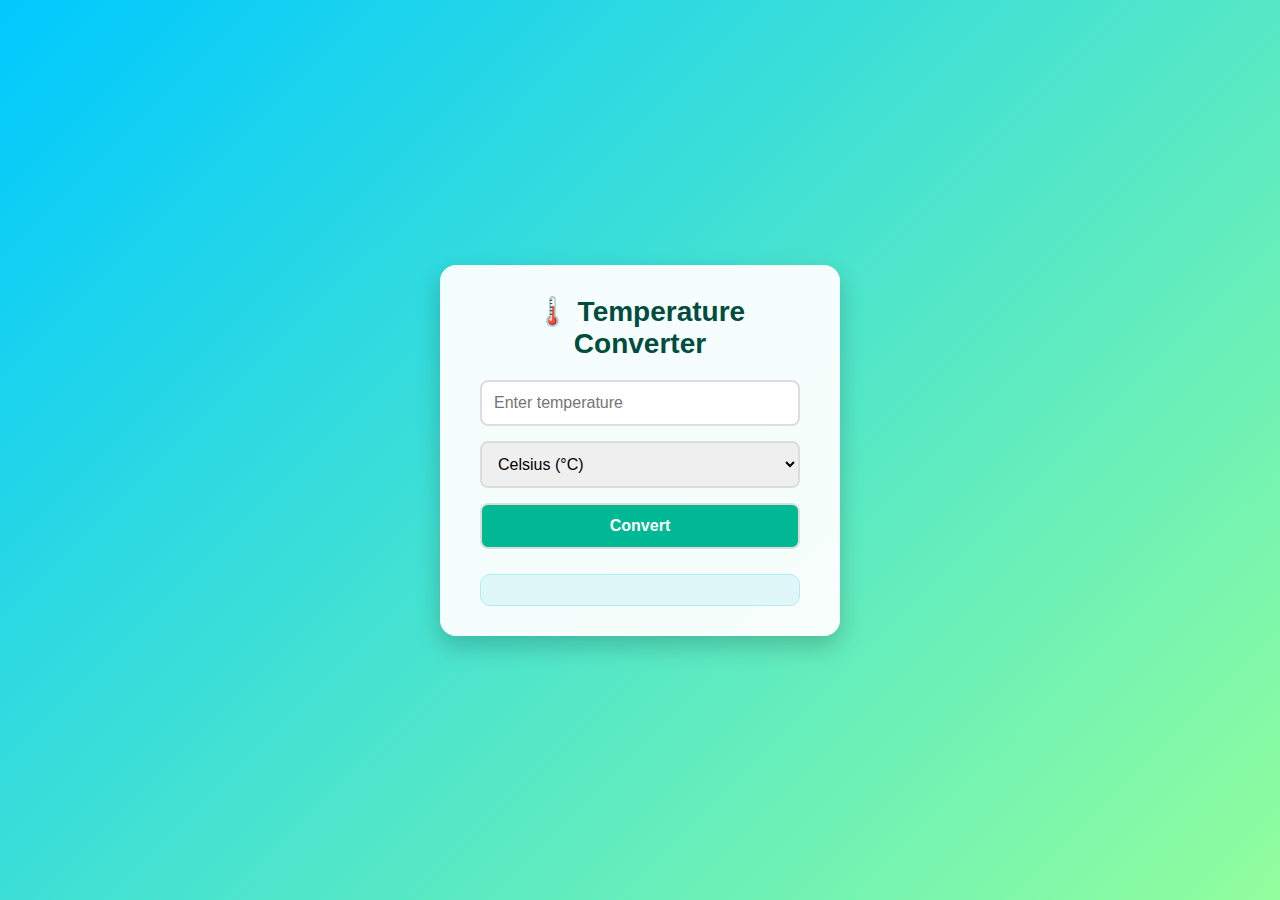
<file: OIBSIP_Web-Development& Designing_3/index.html>
<!DOCTYPE html>
<html lang="en">
<head>
  <meta charset="UTF-8" />
  <meta name="viewport" content="width=device-width, initial-scale=1.0"/>
  <title>Temperature Converter</title>
  <link rel="stylesheet" href="style.css" />
</head>
<body>
  <div class="container">
    <h1>🌡️ Temperature Converter</h1>

    <div class="converter-box">
      <input type="number" id="tempInput" placeholder="Enter temperature" />

      <select id="unitInput">
        <option value="celsius">Celsius (°C)</option>
        <option value="fahrenheit">Fahrenheit (°F)</option>
        <option value="kelvin">Kelvin (K)</option>
      </select>

      <button id="convertBtn">Convert</button>
    </div>

    <div class="result" id="resultArea"></div>
  </div>

  <script src="index.js"></script>
</body>
</html>
</file>
<file: OIBSIP_Web-Development& Designing_3/style.css>
* {
  margin: 0;
  padding: 0;
  box-sizing: border-box;
  font-family: 'Segoe UI', Tahoma, Geneva, Verdana, sans-serif;
}

body {
  height: 100vh;
  display: flex;
  align-items: center;
  justify-content: center;
  background: linear-gradient(135deg, #00c9ff, #92fe9d);
  background-size: cover;
}

.container {
  background-color: rgba(255, 255, 255, 0.95);
  padding: 30px 40px;
  border-radius: 16px;
  box-shadow: 0 10px 25px rgba(0, 0, 0, 0.2);
  width: 90%;
  max-width: 400px;
  text-align: center;
}

h1 {
  margin-bottom: 20px;
  font-size: 28px;
  color: #004d40;
}

.converter-box {
  display: flex;
  flex-direction: column;
  gap: 15px;
}

.converter-box input,
.converter-box select,
.converter-box button {
  padding: 12px;
  font-size: 16px;
  border: 2px solid #ddd;
  border-radius: 8px;
  transition: all 0.3s ease;
}

.converter-box input:focus,
.converter-box select:focus {
  border-color: #00b894;
  outline: none;
}

#convertBtn {
  background-color: #00b894;
  color: white;
  font-weight: bold;
  cursor: pointer;
}

#convertBtn:hover {
  background-color: #00796b;
}

.result {
  margin-top: 25px;
  font-size: 18px;
  font-weight: 600;
  color: #222;
  background: #e0f7fa;
  padding: 15px;
  border-radius: 10px;
  border: 1px solid #b2ebf2;
}
</file>
